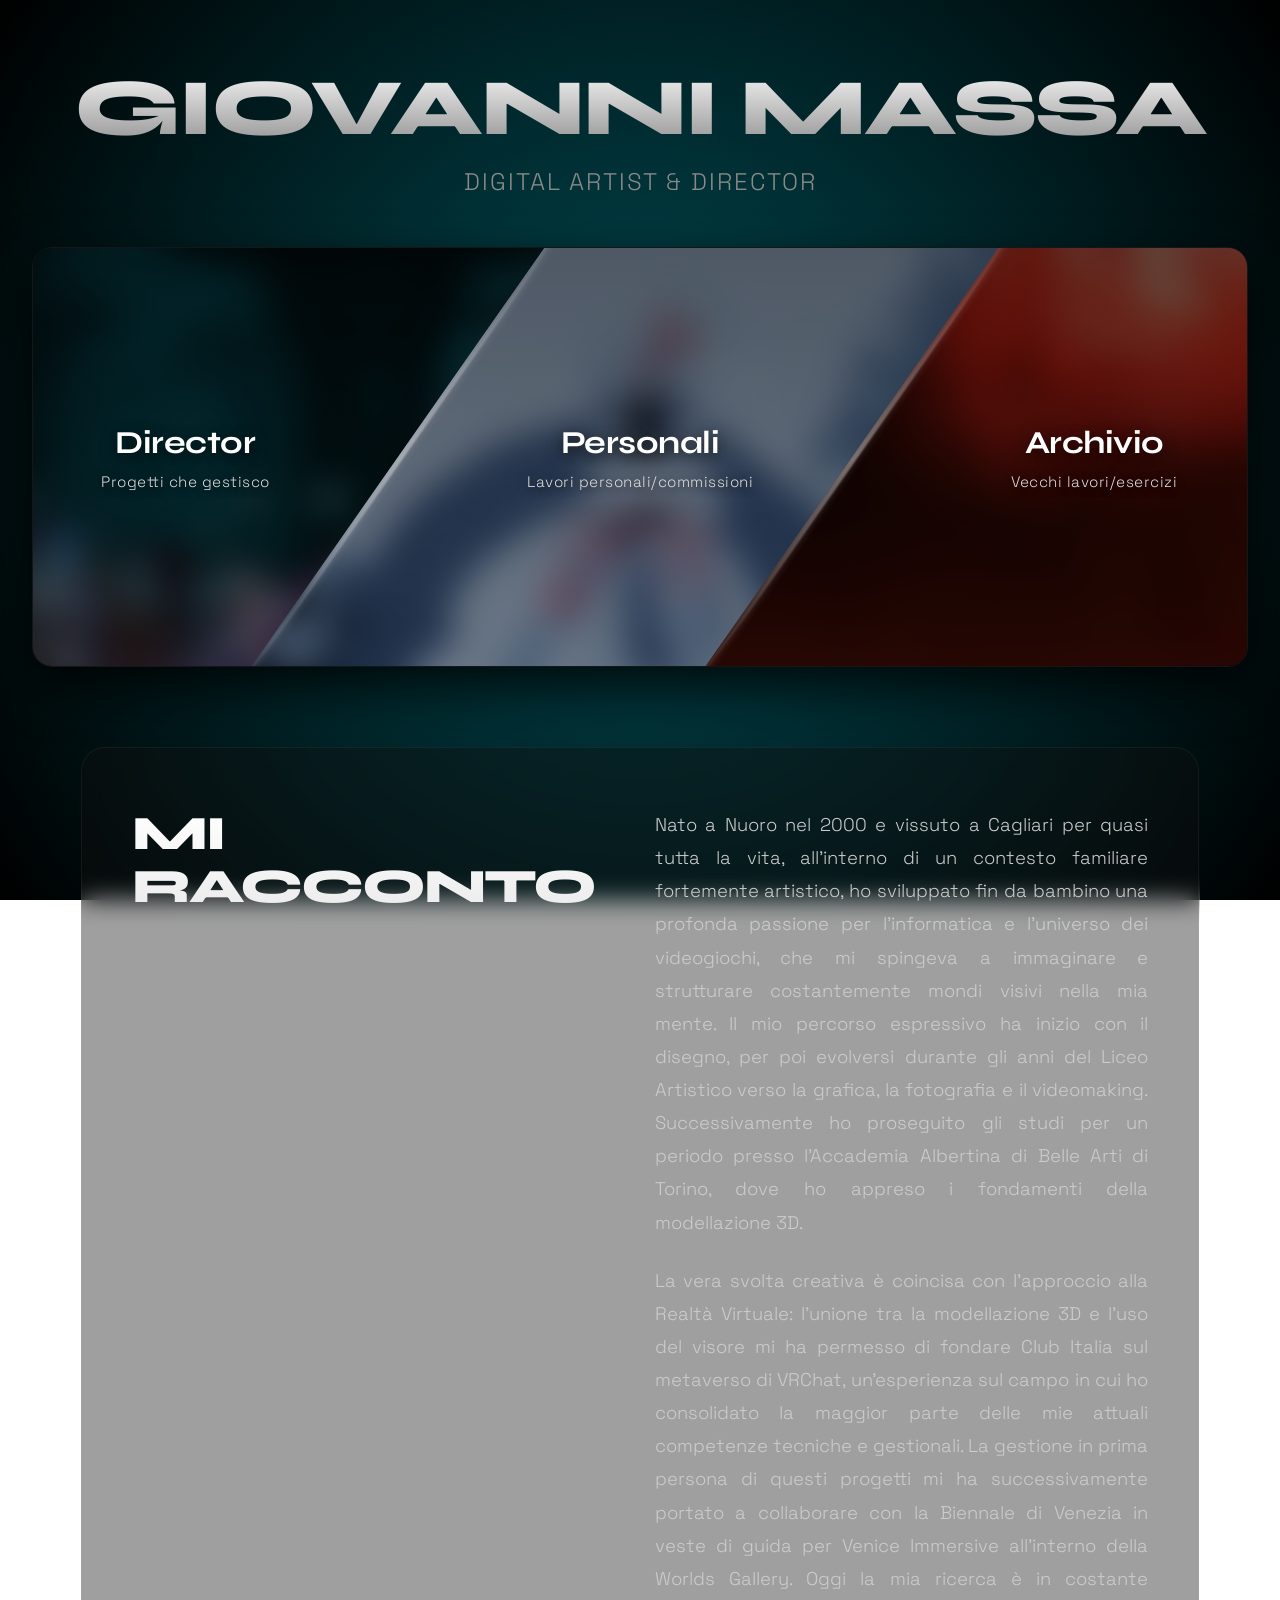
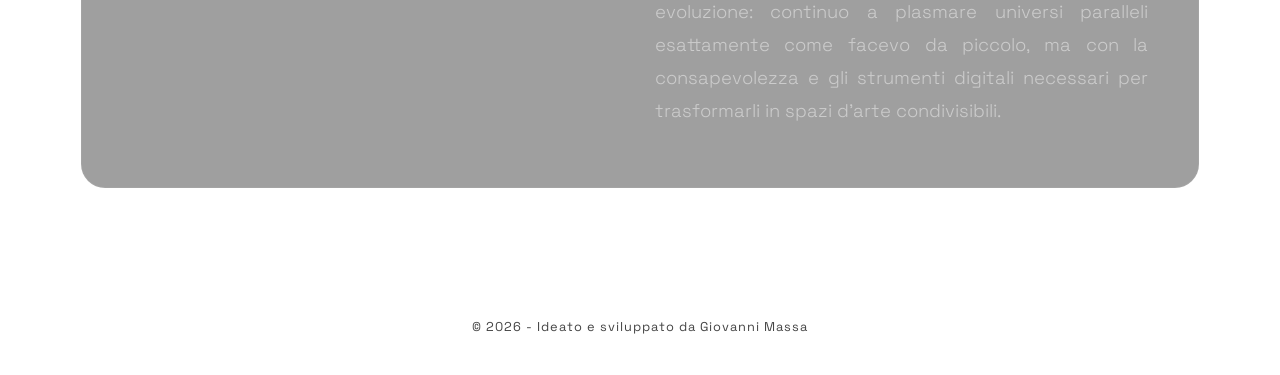
<file: index.html>
<!DOCTYPE html>
<html lang="it">
<head>
    <meta charset="UTF-8">
    <meta name="viewport" content="width=device-width, initial-scale=1.0">
    <title>Portfolio - ClubItalia</title>
    
    <link rel="preconnect" href="https://fonts.googleapis.com">
    <link rel="preconnect" href="https://fonts.gstatic.com" crossorigin>
    <link href="https://fonts.googleapis.com/css2?family=Space+Grotesk:wght@300;400;600&family=Syne:wght@700;800&display=swap" rel="stylesheet">
    
    <link rel="stylesheet" href="style.css">
	
	<link rel="icon" type="image/png" href="images/favicon.png">
</head>
<body>

    <header class="hero">
        <h1 class="custom-title">Giovanni Massa</h1>
        <p class="custom-subtitle">Digital Artist & Director</p>
    </header>

   <main class="portfolio-container">
    <div class="categories-wrapper cols-3">
        
        <a href="director.html" class="category-box cat-first" style="--bg-image: url('images/director-bg.jpg');">
            <div class="category-bg"></div>
            <div class="overlay-gradient"></div>
            <div class="category-content">
                <h3>Director</h3>
                <p>Progetti che gestisco</p>
            </div>
        </a>

        <a href="personali.html" class="category-box cat-middle" style="--bg-image: url('images/personali-bg.jpg');">
            <div class="category-bg"></div>
            <div class="overlay-gradient"></div>
            <div class="category-content">
                <h3>Personali</h3>
                <p>Lavori personali/commissioni</p>
            </div>
        </a>

        <a href="archivio.html" class="category-box cat-last" style="--bg-image: url('images/archivio-bg.jpg');">
            <div class="category-bg"></div>
            <div class="overlay-gradient"></div>
            <div class="category-content">
                <h3>Archivio</h3>
                <p>Vecchi lavori/esercizi</p>
            </div>
        </a>

    </div>
	<!-- SEZIONE: MI RACCONTO (AGGIUNTA) -->
        <section class="about-section" id="mi-racconto">
            <div class="about-container">
                <h2 class="about-title">Mi racconto</h2>
                <div class="about-text-block">
<p>
    Nato a Nuoro nel 2000 e vissuto a Cagliari per quasi tutta la vita, all'interno di un contesto familiare fortemente artistico, ho sviluppato fin da bambino una profonda passione per l'informatica e l'universo dei videogiochi, che mi spingeva a immaginare e strutturare costantemente mondi visivi nella mia mente. Il mio percorso espressivo ha inizio con il disegno, per poi evolversi durante gli anni del Liceo Artistico verso la grafica, la fotografia e il videomaking. Successivamente ho proseguito gli studi per un periodo presso l'Accademia Albertina di Belle Arti di Torino, dove ho appreso i fondamenti della modellazione 3D.
</p>
<p>
    La vera svolta creativa è coincisa con l'approccio alla Realtà Virtuale: l'unione tra la modellazione 3D e l'uso del visore mi ha permesso di fondare Club Italia sul metaverso di VRChat, un'esperienza sul campo in cui ho consolidato la maggior parte delle mie attuali competenze tecniche e gestionali. La gestione in prima persona di questi progetti mi ha successivamente portato a collaborare con la Biennale di Venezia in veste di guida per Venice Immersive all'interno della Worlds Gallery. Oggi la mia ricerca è in costante evoluzione: continuo a plasmare universi paralleli esattamente come facevo da piccolo, ma con la consapevolezza e gli strumenti digitali necessari per trasformarli in spazi d'arte condivisibili.
</p>
                </div>
            </div>
        </section>
</main>

    <footer>
        <p>© 2026 - Ideato e sviluppato da Giovanni Massa</p>
    </footer>

</body>
</html>
</file>
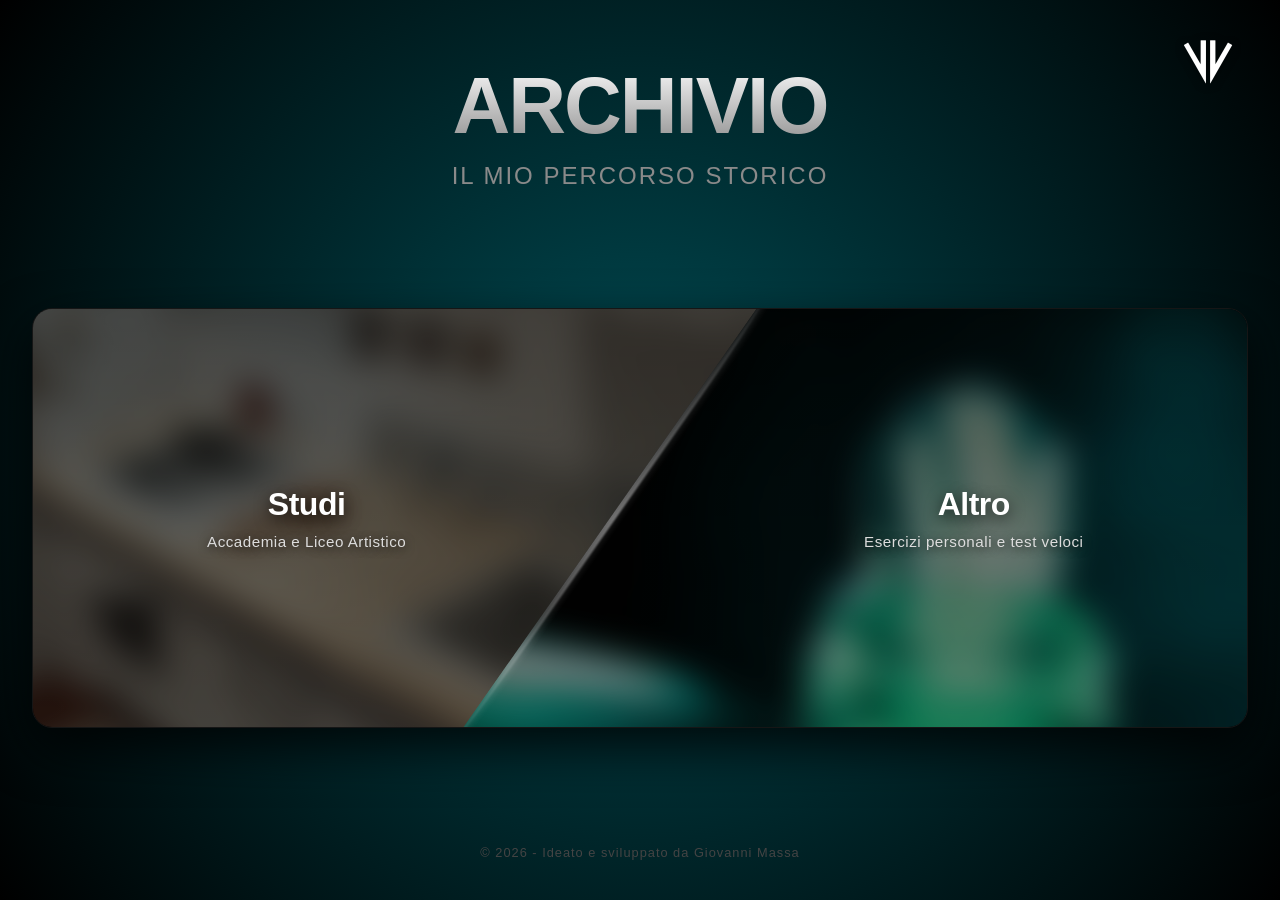
<file: archivio.html>
<!DOCTYPE html>
<html lang="it">
<head>
    <meta charset="UTF-8">
    <meta name="viewport" content="width=device-width, initial-scale=1.0">
    <title>Archivio - Giovanni Massa</title>
    <link rel="stylesheet" href="style.css">
    <link rel="icon" type="image/png" href="images/favicon.png">
</head>
<body>

    <a href="https://clubitalia.github.io/portfolio/" class="global-back-logo">
        <img src="images/logo.png" alt="Logo GM" class="logo-img">
    </a>

    <header class="hero">
        <h1 class="custom-title">Archivio</h1>
        <p class="custom-subtitle">Il mio percorso storico</p>
    </header>

    <main class="portfolio-container">
        <!-- Modificato in cols-2 per gestire la simmetria a due elementi -->
        <div class="categories-wrapper cols-2">
            
            <!-- RETTANGOLO UNIFICATO: STUDI (Università + Superiori) -->
            <a href="studi.html" class="category-box cat-first" style="--bg-image: url('images/studi-bg.jpg');">
                <div class="category-bg"></div>
                <div class="overlay-gradient"></div>
                <div class="category-content">
                    <h3>Studi</h3>
                    <p>Accademia e Liceo Artistico</p>
                </div>
            </a>

            <!-- RETTANGOLO 2: ALTRO -->
            <a href="altro.html" class="category-box cat-last" style="--bg-image: url('images/altro.jpg');">
                <div class="category-bg"></div>
                <div class="overlay-gradient"></div>
                <div class="category-content">
                    <h3>Altro</h3>
                    <p>Esercizi personali e test veloci</p>
                </div>
            </a>

        </div>
    </main>

    <footer>
        <p>© 2026 - Ideato e sviluppato da Giovanni Massa</p>
    </footer>

</body>
</html>
</file>
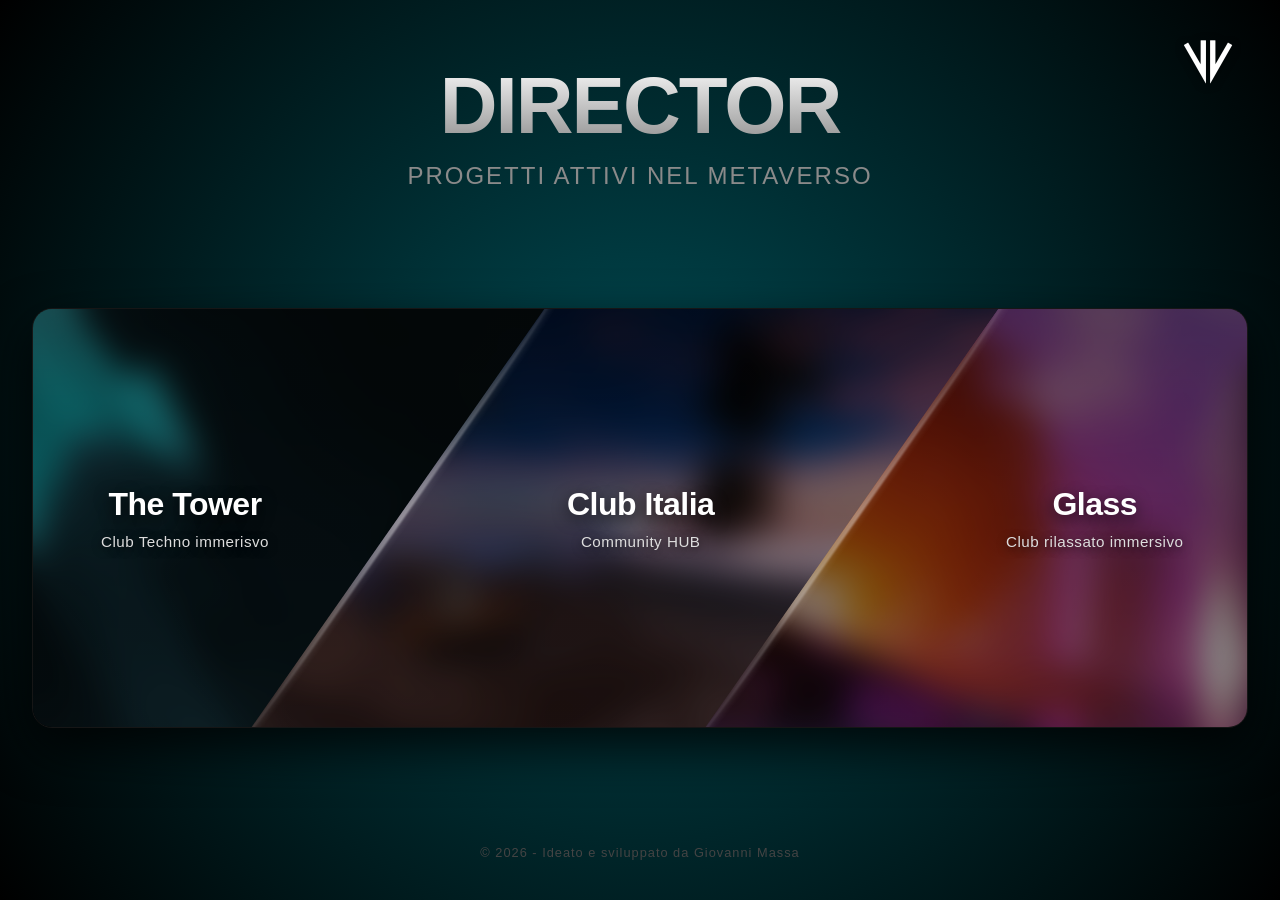
<file: director.html>
<!DOCTYPE html>
<html lang="it">
<head>
    <meta charset="UTF-8">
    <meta name="viewport" content="width=device-width, initial-scale=1.0">
    <title>Director - Giovanni Massa</title>
    <link rel="stylesheet" href="style.css">
    <link rel="icon" type="image/png" href="images/favicon.png">
</head>
<body>

    <a href="https://clubitalia.github.io/portfolio/" class="global-back-logo">
        <img src="images/logo.png" alt="Logo GM" class="logo-img">
    </a>

    <header class="hero">
        <h1 class="custom-title">Director</h1>
        <p class="custom-subtitle">Progetti attivi nel metaverso</p>
    </header>

    <main class="portfolio-container">
        <div class="categories-wrapper cols-3">
            
            <a href="the-tower.html" class="category-box cat-first" style="--bg-image: url('images/the-tower.jpg');">
                <div class="category-bg"></div>
                <div class="overlay-gradient"></div>
                <div class="category-content">
                    <h3>The Tower</h3>
                    <p>Club Techno immerisvo</p>
                </div>
            </a>

            <a href="club-italia.html" class="category-box cat-middle" style="--bg-image: url('images/club-italia.jpg');">
                <div class="category-bg"></div>
                <div class="overlay-gradient"></div>
                <div class="category-content">
                    <h3>Club Italia</h3>
                    <p>Community HUB</p>
                </div>
            </a>

            <a href="glass.html" class="category-box cat-last" style="--bg-image: url('images/glass.jpg');">
                <div class="category-bg"></div>
                <div class="overlay-gradient"></div>
                <div class="category-content">
                    <h3>Glass</h3>
                    <p>Club rilassato immersivo</p>
                </div>
            </a>

        </div>
    </main>

    <footer>
        <p>© 2026 - Ideato e sviluppato da Giovanni Massa</p>
    </footer>

</body>
</html>
</file>
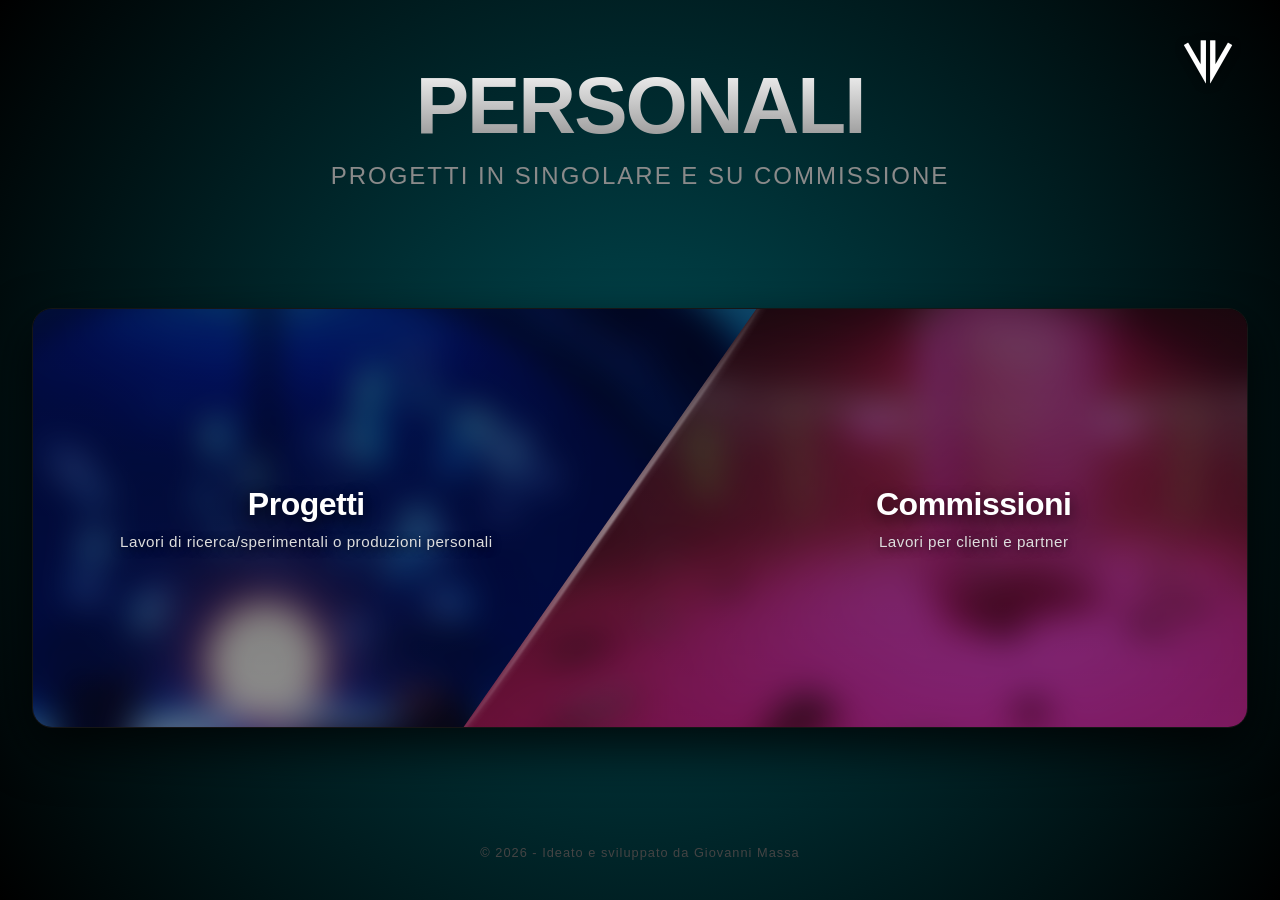
<file: personali.html>
<!DOCTYPE html>
<html lang="it">
<head>
    <meta charset="UTF-8">
    <meta name="viewport" content="width=device-width, initial-scale=1.0">
    <title>Lavori Personali - Giovanni Massa</title>
    <link rel="stylesheet" href="style.css">
    <link rel="icon" type="image/png" href="images/favicon.png">
</head>
<body>

    <a href="https://clubitalia.github.io/portfolio/" class="global-back-logo">
        <img src="images/logo.png" alt="Logo GM" class="logo-img">
    </a>

    <header class="hero">
        <h1 class="custom-title">Personali</h1>
        <p class="custom-subtitle">Progetti in singolare e su commissione</p>
    </header>

    <main class="portfolio-container">
        <div class="categories-wrapper cols-2">
            
            <a href="progetti.html" class="category-box cat-first" style="--bg-image: url('images/progetti.jpg');">
                <div class="category-bg"></div>
                <div class="overlay-gradient"></div>
                <div class="category-content">
                    <h3>Progetti</h3>
                    <p>Lavori di ricerca/sperimentali o produzioni personali</p>
                </div>
            </a>

            <a href="commissioni.html" class="category-box cat-last" style="--bg-image: url('images/commissioni.jpg');">
                <div class="category-bg"></div>
                <div class="overlay-gradient"></div>
                <div class="category-content">
                    <h3>Commissioni</h3>
                    <p>Lavori per clienti e partner</p>
                </div>
            </a>

        </div>
    </main>

    <footer>
        <p>© 2026 - Ideato e sviluppato da Giovanni Massa</p>
    </footer>

</body>
</html>
</file>
<file: style.css>
/* ==========================================================================
   RESET & VARIABILI
   ========================================================================== */
* {
    box-sizing: border-box;
    margin: 0;
    padding: 0;
}

body {
    background: radial-gradient(circle at center, #004C54 0%, #000000 100%);
    background-attachment: fixed;
    color: #ffffff;
    font-family: 'Space Grotesk', sans-serif;
    min-height: 100vh;
    display: flex;
    flex-direction: column;
    justify-content: space-between;
    overflow-x: hidden;
}

/* ==========================================================================
   HEADER & LOGO DI NAVIGAZIONE GLOBALE
   ========================================================================== */
.hero {
    text-align: center;
    padding: 60px 20px 40px 20px;
    position: relative;
    z-index: 10;
}

.custom-title {
    font-family: 'Syne', sans-serif;
    font-weight: 800;
    font-size: clamp(2.5rem, 8vw, 5rem);
    letter-spacing: -2px;
    text-transform: uppercase;
    background: linear-gradient(180deg, #fff 0%, #888 100%);
    -webkit-background-clip: text;
    -webkit-text-fill-color: transparent;
    margin-bottom: 10px;
}

.custom-subtitle {
    font-family: 'Space Grotesk', sans-serif;
    font-weight: 300;
    font-size: clamp(1rem, 3vw, 1.5rem);
    color: #8a8a8a;
    letter-spacing: 2px;
    text-transform: uppercase;
}

/* Logo di navigazione */
.global-back-logo {
    position: absolute;
    top: 30px;
    right: 40px;
    z-index: 100;
    display: inline-block;
    transition: transform 0.3s cubic-bezier(0.25, 0.8, 0.25, 1),
                filter 0.3s cubic-bezier(0.25, 0.8, 0.25, 1);
}

.logo-img {
    height: 64px;
    width: auto;
    display: block;
    filter: drop-shadow(0 2px 4px rgba(0,0,0,0.5)); 
}

.global-back-logo:hover {
    transform: scale(1.08);
    filter: brightness(1.25) drop-shadow(0 0 6px rgba(255, 255, 255, 0.3));
}

/* ==========================================================================
   CONTENITORE CATEGORIE
   ========================================================================== */
.portfolio-container {
    max-width: 1440px;
    width: 95%;
    margin: 0 auto;
    padding: 10px 0;
    position: relative;
    z-index: 10;
}

.categories-wrapper {
    display: flex;
    width: 100%;
    height: 420px;
    border: 1px solid #161616;
    border-radius: 20px;
    overflow: hidden; 
    background: #000;
    box-shadow: 0 20px 50px rgba(0, 0, 0, 0.8);
}

/* ==========================================================================
   STRUTTURA CATEGORIE (TAGLIO DIAGONALE)
   ========================================================================== */
.category-box {
    flex: 1;
    text-decoration: none;
    color: #fff;
    position: relative;
    display: flex;
    align-items: center;
    justify-content: center;
    overflow: hidden;
    transform: skewX(-35deg); 
    transition: flex 0.6s cubic-bezier(0.25, 0.8, 0.25, 1);
}

/* COMPENSAZIONI MODULARI PER 3 COLONNE */
.cols-3 .cat-first {
    margin-left: -180px;
    padding-left: 90px;
}
.cols-3 .cat-last {
    margin-right: -180px;
    padding-right: 90px;
}
.cols-3 .cat-middle {
    margin: 0 -30px;
}

/* COMPENSAZIONI MODULARI PER 2 COLONNE */
.cols-2 .cat-first {
    margin-left: -180px;
    padding-left: 90px;
    margin-right: -30px;
}
.cols-2 .cat-last {
    margin-right: -180px;
    padding-right: 90px;
    margin-left: -30px;
}

/* ==========================================================================
   IMMAGINI DI SFONDO (DE-ZOOM MASSIMO)
   ========================================================================== */
.category-bg {
    position: absolute;
    top: 0;
    left: -20%; 
    width: 140%;
    height: 100%;
    background-image: var(--bg-image); 
    background-size: cover;
    background-position: center;
    transform: skewX(35deg) scale(1.2); 
    
    filter: blur(14px) brightness(0.65) saturate(95%);
    transition: transform 0.8s cubic-bezier(0.25, 0.8, 0.25, 1),
                filter 0.8s cubic-bezier(0.25, 0.8, 0.25, 1);
    z-index: 1;
}

.category-box:hover .category-bg {
    transform: skewX(35deg) scale(1.1); 
    filter: blur(0px) brightness(0.9) saturate(110%);
}

.overlay-gradient {
    position: absolute;
    top: 0;
    left: 0;
    width: 100%;
    height: 100%;
    background: linear-gradient(180deg, rgba(0,0,0,0.35) 0%, rgba(0,0,0,0.15) 100%);
    transition: background 0.6s ease;
    z-index: 2;
}

.category-box:hover .overlay-gradient {
    background: linear-gradient(180deg, rgba(0,0,0,0.15) 0%, rgba(0,0,0,0) 100%);
}

/* ==========================================================================
   DIVISORI LIQUID GLASS (DOPPIO LATO)
   ========================================================================== */
.category-box::before,
.category-box::after {
    content: '';
    position: absolute;
    top: -5%;
    width: 16px; 
    height: 110%;
    
    background: linear-gradient(
        180deg, 
        rgba(255, 255, 255, 0) 0%, 
        rgba(255, 255, 255, 0.2) 15%, 
        rgba(255, 255, 255, 0.65) 50%, 
        rgba(255, 255, 255, 0.2) 85%, 
        rgba(255, 255, 255, 0) 100%
    );
    
    border-radius: 100% / 50%;
    box-shadow: 
        0 0 10px rgba(255, 255, 255, 0.25),
        inset -1px 0 5px rgba(255, 255, 255, 0.35);
        
    filter: blur(1.2px);
    opacity: 0.65;
    z-index: 4;
    pointer-events: none;
    transition: opacity 0.6s cubic-bezier(0.25, 0.8, 0.25, 1),
                box-shadow 0.6s cubic-bezier(0.25, 0.8, 0.25, 1);
}

.category-box::before { left: -10px; }
.category-box::after { right: -10px; }

.category-box:hover::before,
.category-box:hover::after {
    opacity: 1;
    box-shadow: 
        0 0 16px rgba(255, 255, 255, 0.5),
        inset -1px 0 8px rgba(255, 255, 255, 0.55);
}

/* ==========================================================================
   TESTI CATEGORIE
   ========================================================================== */
.category-content {
    position: relative;
    transform: skewX(35deg); 
    text-align: center;
    padding: 40px;
    z-index: 3;
    pointer-events: none;
    transition: transform 0.6s cubic-bezier(0.25, 0.8, 0.25, 1);
}

.category-box h3 {
    font-family: 'Syne', sans-serif;
    font-size: clamp(1.4rem, 2.5vw, 2rem);
    font-weight: 700;
    margin-bottom: 10px;
    letter-spacing: -0.5px;
    text-shadow: 0 4px 15px rgba(0,0,0,0.7);
}

.category-box p {
    font-size: 0.95rem;
    color: #dddddd;
    font-weight: 300;
    letter-spacing: 0.5px;
    text-shadow: 0 2px 10px rgba(0,0,0,0.7);
}

.category-box:hover {
    flex: 1.7; 
    z-index: 10;
}

/* ==========================================================================
   PAGINE DETTAGLIO (LEAF PAGES) CON SFONDO PERSONALIZZABILE
   ========================================================================== */
.leaf-page {
    position: relative;
    min-height: 100vh;
    display: flex;
    flex-direction: column;
    justify-content: space-between;
    overflow-x: hidden;
}

/* Sfondo sfocato ambientale per i singoli progetti */
.leaf-bg {
    position: absolute;
    top: -5%;
    left: -5%;
    width: 110%;
    height: 110%;
    background-image: var(--bg-image);
    background-size: cover;
    background-position: center;
    /* Sfocatura molto profonda ed effetto oscurato per far emergere i testi bianchi */
    filter: blur(50px) brightness(0.22) saturate(75%);
    z-index: 1;
    pointer-events: none;
}

.leaf-content {
    position: relative;
    z-index: 10;
    text-align: center;
    flex-grow: 1;
    display: flex;
    flex-direction: column;
    justify-content: center;
    align-items: center;
    padding: 20px;
}

.leaf-title {
    font-family: 'Syne', sans-serif;
    font-weight: 800;
    font-size: clamp(2rem, 6vw, 4.5rem);
    text-transform: uppercase;
    background: linear-gradient(180deg, #ffffff 0%, #777777 100%);
    -webkit-background-clip: text;
    -webkit-text-fill-color: transparent;
    margin-bottom: 15px;
    letter-spacing: -1px;
}

.leaf-status {
    font-family: 'Space Grotesk', sans-serif;
    color: #666;
    font-size: 1rem;
    letter-spacing: 4px;
    text-transform: uppercase;
    font-weight: 400;
}

/* ==========================================================================
   RESPONSIVITÀ (MOBILE)
   ========================================================================== */
@media (max-width: 768px) {
    .global-back-logo {
        top: 20px;
        right: 25px;
        font-size: 1.5rem;
    }

    .hero {
        padding: 80px 20px 30px 20px;
    }

    .categories-wrapper {
        flex-direction: column;
        height: auto;
        border: none;
        gap: 15px;
        background: transparent;
    }

    .category-box {
        transform: none !important; 
        margin: 0 !important;
        padding: 0 !important;
        height: 200px;
        border-radius: 16px;
        border: 1px solid #222;
    }

    .category-bg {
        transform: scale(1.2) !important; 
        left: 0;
        width: 100%;
        filter: blur(8px) brightness(0.65);
    }

    .category-box:hover .category-bg {
        transform: scale(1.1) !important;
        filter: blur(0px) brightness(0.8);
    }

    .category-content {
        transform: none !important; 
    }
    
    .category-box:hover {
        flex: none;
        transform: scale(1.02);
    }

    .category-box::before {
        display: none; 
    }

    .category-box:not(:last-child)::after {
        width: 90%;
        height: 16px;
        top: auto;
        bottom: -15px;
        right: 5%;
        border-radius: 50% / 100%;
        background: linear-gradient(
            90deg, 
            rgba(255, 255, 255, 0) 0%, 
            rgba(255, 255, 255, 0.4) 50%, 
            rgba(255, 255, 255, 0) 100%
        );
        box-shadow: 0 0 12px rgba(255, 255, 255, 0.2);
        opacity: 0.8;
    }
}

/* ==========================================================================
   FOOTER
   ========================================================================== */
footer {
    text-align: center;
    padding: 40px 20px;
    color: #444;
    font-size: 0.8rem;
    letter-spacing: 1px;
    position: relative;
    z-index: 10;
}
/* ==========================================================================
   STRUTTURE SPECIFICHE PER LE PAGINE DI DETTAGLIO (THE TOWER)
   ========================================================================== */
.tower-page-layout {
    background: #000000 !important; /* Forza lo sfondo nero di base per la transizione del fade */
}

.tower-content-wrapper {
    width: 100%;
    position: relative;
    z-index: 10;
}

/* 1. Stile Header con Blur e Fade */
.tower-hero {
    position: relative;
    width: 100%;
    height: 55vh;
    min-height: 400px;
    overflow: hidden;
    display: flex;
    justify-content: center;
    align-items: center;
}

.tower-hero::before {
    content: '';
    position: absolute;
    top: -10%;
    left: -10%;
    width: 120%;
    height: 120%;
    background-image: var(--hero-img);
    background-size: cover;
    background-position: center;
    filter: blur(22px) brightness(0.45); /* Effetto sfocatura programmato */
    z-index: 1;
}

.tower-hero::after {
    content: '';
    position: absolute;
    top: 0;
    left: 0;
    width: 100%;
    height: 100%;
    /* Gradiente per fare il fade fluido verso il nero assoluto del body */
    background: linear-gradient(to bottom, rgba(0,0,0,0) 25%, #000000 100%);
    z-index: 2;
}

.tower-logo-container {
    position: relative;
    z-index: 3;
}

.tower-project-logo {
    max-width: 260px;
    height: auto;
    filter: drop-shadow(0 4px 20px rgba(0, 76, 84, 0.6));
}

/* 2. Sezioni Interne e Titoli */
.tower-section {
    max-width: 1140px;
    width: 90%;
    margin: 70px auto;
}

.tower-section .section-title {
    font-family: 'Syne', sans-serif;
    font-size: clamp(1.5rem, 4vw, 2.2rem);
    text-transform: uppercase;
    margin-bottom: 35px;
    /* Sfumatura coerente con la palette del sito dal bianco al verde acqua */
    background: linear-gradient(180deg, #ffffff 0%, #004C54 100%);
    -webkit-background-clip: text;
    -webkit-text-fill-color: transparent;
    letter-spacing: -1px;
}

/* Punti Chiave */
.tower-bullets {
    list-style: none;
    display: grid;
    gap: 25px;
}

.tower-bullets li {
    font-size: 1.05rem;
    line-height: 1.7;
    color: #cccccc;
    position: relative;
    padding-left: 25px;
}

.tower-bullets li::before {
    content: '▪';
    position: absolute;
    left: 0;
    color: #004C54;
    font-size: 1.2rem;
}

.tower-bullets strong {
    color: #ffffff;
    font-family: 'Syne', sans-serif;
    font-weight: 700;
}

/* 3. Mosaico World Gallery (16:9) */
.mosaic-gallery {
    display: grid;
    grid-template-columns: repeat(6, 1fr);
    gap: 20px;
}

.mosaic-item {
    aspect-ratio: 16/9;
    overflow: hidden;
    border-radius: 12px;
    border: 1px solid #141414;
    cursor: pointer;
    background: #080808;
    transition: transform 0.4s cubic-bezier(0.25, 0.8, 0.25, 1), 
                box-shadow 0.4s cubic-bezier(0.25, 0.8, 0.25, 1);
}

.mosaic-item img {
    width: 100%;
    height: 100%;
    object-fit: cover;
    transition: transform 0.6s ease;
}

.mosaic-item:hover img {
    transform: scale(1.05);
}

.mosaic-item:hover {
    transform: translateY(-4px);
    box-shadow: 0 12px 25px rgba(0, 76, 84, 0.45);
}

.mosaic-item.wide { grid-column: span 3; }
.mosaic-item.normal { grid-column: span 2; }

/* Lightbox Modal */
.lightbox-modal {
    display: none;
    position: fixed;
    top: 0;
    left: 0;
    width: 100%;
    height: 100%;
    background: rgba(0, 0, 0, 0.96);
    z-index: 9999;
    justify-content: center;
    align-items: center;
    cursor: zoom-out;
}

.lightbox-modal img {
    max-width: 88%;
    max-height: 85%;
    border-radius: 8px;
    box-shadow: 0 0 40px rgba(0, 76, 84, 0.5);
    animation: fadeInLightbox 0.3s ease;
}

@keyframes fadeInLightbox {
    from { opacity: 0; transform: scale(0.97); }
    to { opacity: 1; transform: scale(1); }
}

/* 4. YouTube Embed dinamico */
.video-wrapper-container {
    max-width: 780px;
    width: 100%;
    margin: 0 auto;
    aspect-ratio: 16/9;
    position: relative;
    border-radius: 16px;
    overflow: hidden;
    border: 1px solid #161616;
    background: #000;
    box-shadow: 0 15px 40px rgba(0,0,0,0.8);
    transition: max-width 0.6s cubic-bezier(0.25, 0.8, 0.25, 1),
                border-color 0.6s ease,
                box-shadow 0.6s ease;
}

.video-wrapper-container iframe {
    width: 100%;
    height: 100%;
    border: none;
}

.video-overlay-trigger {
    position: absolute;
    top: 0;
    left: 0;
    width: 100%;
    height: 100%;
    background: rgba(0, 76, 84, 0.1);
    z-index: 5;
    cursor: pointer;
    display: flex;
    justify-content: center;
    align-items: center;
    transition: background 0.3s ease;
}

.video-overlay-trigger:hover {
    background: rgba(0, 76, 84, 0.22);
}

.play-hint-btn {
    background: rgba(0, 0, 0, 0.85);
    color: #ffffff;
    padding: 14px 24px;
    border-radius: 30px;
    font-family: 'Space Grotesk', sans-serif;
    font-size: 0.85rem;
    letter-spacing: 1.5px;
    text-transform: uppercase;
    font-weight: 600;
    border: 1px solid rgba(255,255,255,0.15);
    box-shadow: 0 6px 20px rgba(0,0,0,0.6);
}

/* Stato ingrandito del video */
.video-wrapper-container.video-expanded {
    max-width: 1140px;
    border-color: #004C54;
    box-shadow: 0 20px 50px rgba(0, 76, 84, 0.3);
}

/* 5. Griglia Flyer (Format Poster 3:4) */
.flyer-grid {
    display: grid;
    grid-template-columns: repeat(5, 1fr);
    gap: 16px;
}

.flyer-item {
    aspect-ratio: 3/4; 
    overflow: hidden;
    border-radius: 10px;
    border: 1px solid #141414;
    cursor: pointer;
    transition: transform 0.3s cubic-bezier(0.25, 0.8, 0.25, 1),
                box-shadow 0.3s cubic-bezier(0.25, 0.8, 0.25, 1);
}

.flyer-item img {
    width: 100%;
    height: 100%;
    object-fit: cover;
}

.flyer-item:hover {
    transform: translateY(-5px);
    box-shadow: 0 10px 20px rgba(255, 255, 255, 0.12);
}

/* 6. Note Personali */
.tower-notes {
    font-size: 1.1rem;
    line-height: 1.9;
    color: #b5b5b5;
    text-align: justify;
    font-weight: 300;
    letter-spacing: 0.2px;
}

/* Responsive per schermi Tablet e Mobile */
@media (max-width: 900px) {
    .mosaic-gallery {
        grid-template-columns: repeat(2, 1fr);
    }
    .mosaic-item.wide, .mosaic-item.normal {
        grid-column: span 2;
    }
    .flyer-grid {
        grid-template-columns: repeat(3, 1fr);
    }
}

@media (max-width: 600px) {
    .flyer-grid {
        grid-template-columns: repeat(2, 1fr);
    }
    .tower-hero {
        height: 40vh;
        min-height: 300px;
    }
    .tower-section {
        margin: 45px auto;
    }
}
/* ==========================================================================
   SEZIONE LINK ESTERNO (THE TOWER)
   ========================================================================== */
.tower-link-section {
    text-align: center;
    margin: 80px auto 40px auto !important;
}

.tower-more-link {
    font-family: 'Syne', sans-serif;
    font-size: clamp(1.8rem, 5vw, 3rem); /* Font notevolmente più grande e responsivo */
    font-weight: 700;
    color: #8a8a8a;
    text-transform: uppercase;
    letter-spacing: -1px;
}

.tower-more-link a {
    color: #004C54; /* Colore verde acqua scuro del brand */
    text-decoration: none;
    display: inline-block;
    transition: color 0.3s cubic-bezier(0.25, 0.8, 0.25, 1),
                text-shadow 0.3s cubic-bezier(0.25, 0.8, 0.25, 1),
                transform 0.3s cubic-bezier(0.25, 0.8, 0.25, 1);
}

.tower-more-link a:hover {
    color: #ffffff;
    transform: translateY(-2px);
    text-shadow: 0 0 20px rgba(0, 76, 84, 0.9), 0 0 40px rgba(0, 76, 84, 0.4);
}
/* ==========================================================================
   STRUTTURE SPECIFICHE PER CLUB ITALIA (FADE RAL 5013)
   ========================================================================== */
.club-page-layout {
    background: #1C2D42 !important; /* Colore solido di base: Blu cobalto RAL 5013 */
}

/* Gestione dell'Header con Blur e Fade verso il Blu RAL 5013 */
.club-hero {
    position: relative;
    width: 100%;
    height: 55vh;
    min-height: 400px;
    overflow: hidden;
    display: flex;
    justify-content: center;
    align-items: center;
}

.club-hero::before {
    content: '';
    position: absolute;
    top: -10%;
    left: -10%;
    width: 120%;
    height: 120%;
    background-image: var(--hero-img);
    background-size: cover;
    background-position: center;
    filter: blur(22px) brightness(0.5);
    z-index: 1;
}

.club-hero::after {
    content: '';
    position: absolute;
    top: 0;
    left: 0;
    width: 100%;
    height: 100%;
    /* Transizione fluida dall'immagine al blu RAL 5013 del body */
    background: linear-gradient(to bottom, rgba(28, 45, 66, 0) 25%, #1C2D42 100%);
    z-index: 2;
}

/* Adattamento cromatico dei titoli interni per Club Italia */
.club-page-layout .section-title {
    background: linear-gradient(180deg, #ffffff 0%, #3a5d85 100%) !important;
    -webkit-background-clip: text !important;
    -webkit-text-fill-color: transparent !important;
}

/* Adattamento colore dei punti elenco */
.club-page-layout .tower-bullets li::before {
    color: #3a5d85;
}

/* Regolazione ombre della galleria per intonarsi al blu */
.club-page-layout .mosaic-item:hover {
    box-shadow: 0 12px 25px rgba(58, 93, 133, 0.4);
}
.club-page-layout .lightbox-modal img {
    box-shadow: 0 0 40px rgba(28, 45, 66, 0.8);
}
/* ==========================================================================
   STRUTTURE SPECIFICHE PER GLASS (NIL BLUR - FADE AL NERO)
   ========================================================================== */
.glass-page-layout {
    background: #000000 !important; /* Ritorno al nero assoluto */
}

/* Header con immagine nitida (senza blur) e fade al nero */
.glass-hero {
    position: relative;
    width: 100%;
    height: 55vh;
    min-height: 400px;
    overflow: hidden;
    display: flex;
    justify-content: center;
    align-items: center;
}

.glass-hero::before {
    content: '';
    position: absolute;
    top: 0;
    left: 0;
    width: 100%;
    height: 100%;
    background-image: var(--hero-img);
    background-size: cover;
    background-position: center;
    filter: blur(0px) brightness(0.5); /* Rimossa la sfocatura, mantenuta la luminosità bilanciata */
    z-index: 1;
}

.glass-hero::after {
    content: '';
    position: absolute;
    top: 0;
    left: 0;
    width: 100%;
    height: 100%;
    /* Inizia a sfumare solo dopo il 70% dell'altezza, lasciando il centro (50%) pulito */
    background: linear-gradient(to bottom, rgba(0,0,0,0) 70%, #000000 100%);
    z-index: 2;
}

.glass-hero-content {
    position: relative;
    z-index: 3;
    text-align: center;
}

.glass-project-title {
    font-family: 'Syne', sans-serif;
    font-weight: 800;
    font-size: clamp(3rem, 10vw, 6rem);
    text-transform: uppercase;
    letter-spacing: -2px;
    background: linear-gradient(180deg, #ffffff 0%, #a3a3a3 100%);
    -webkit-background-clip: text;
    -webkit-text-fill-color: transparent;
    filter: drop-shadow(0 4px 15px rgba(0,0,0,0.5));
}

/* Colore personalizzato dei titoli per la sezione Glass (Argento pulito / Futuro) */
.glass-page-layout .section-title {
    background: linear-gradient(180deg, #ffffff 0%, #888888 100%) !important;
    -webkit-background-clip: text !important;
    -webkit-text-fill-color: transparent !important;
}

.glass-page-layout .tower-bullets li::before {
    color: #ffffff; /* Punti elenco bianchi minimali */
}

/* Ombreggiatura della galleria per l'estetica bianca e pulita */
.glass-page-layout .mosaic-item:hover {
    box-shadow: 0 12px 25px rgba(255, 255, 255, 0.15);
}
/* ==========================================================================
   SEZIONE BIOGRAFIA (MI RACCONTO - INDEX)
   ========================================================================== */
/* ==========================================================================
   SEZIONE BIOGRAFIA (MI RACCONTO - VERSIONE COMPATTA A CARD FLUTTUANTE)
   ========================================================================== */
.about-section {
    max-width: 1200px;         /* Larghezza massima della card */
    width: 92%;                /* Flessibilità su schermi più piccoli */
    margin: 80px auto;         /* Centrata nella pagina, staccata dai blocchi sopra/sotto per mostrare le stondature */
    
    /* SFONDO SEMI-TRASPARENTE E CORNER arrotondati sull'intero blocco */
    background: rgba(15, 15, 15, 0.4); 
    border-radius: 24px;       /* Stondatura pronunciata ed elegante */
    padding: 60px 50px;        /* Spazio interno tra i bordi della card e il contenuto */
    
    /* EFFETTO VETRO E BORDO DI DEFINIZIONE */
    border: 1px solid rgba(255, 255, 255, 0.05);
    backdrop-filter: blur(12px);
    -webkit-backdrop-filter: blur(12px);
}

.about-container {
    width: 100%;
    margin: 0 auto;
    display: grid;
    grid-template-columns: 1fr 2fr; /* Titolo a sinistra (1 parte), Testo a destra (2 parti) */
    gap: 60px;
    align-items: top;
}

.about-title {
    font-family: 'Syne', sans-serif;
    font-size: clamp(2rem, 4vw, 3rem);
    text-transform: uppercase;
    font-weight: 800;
    line-height: 1.1;
    letter-spacing: -2px;
    background: linear-gradient(180deg, #ffffff 0%, #555555 100%);
    -webkit-background-clip: text;
    -webkit-text-fill-color: transparent;
    position: sticky;
    top: 40px;
}

/* Pulito: il blocco di testo ora non ha sfondi propri, eredita quello della sezione */
.about-text-block {
    display: flex;
    flex-direction: column;
    gap: 25px;
}

.about-text-block p {
    font-family: 'Space Grotesk', sans-serif;
    font-size: 1.15rem;
    line-height: 1.8;
    color: #cccccc;            /* Leggermente più chiaro per spiccare sullo sfondo soft */
    font-weight: 300;
    text-align: justify;
    margin: 0;
}

/* Adattamento Responsive per Tablet e Smartphone */
@media (max-width: 900px) {
    .about-section {
        margin: 40px auto;     /* Riduce il distacco sui telefoni */
        padding: 40px 25px;    /* Riduce il padding interno per non rubare spazio allo schermo */
        border-radius: 16px;   /* Stondatura leggermente ridotta sui display piccoli */
    }
    .about-container {
        grid-template-columns: 1fr; /* Il titolo va sopra, il testo va sotto */
        gap: 25px;
    }
    .about-title {
        position: static;
        margin-bottom: 5px;
    }
    .about-text-block p {
        font-size: 1.05rem;
        text-align: left;
    }
}
/* ==========================================================================
   STRUTTURE PER LA PAGINA PROGETTI PERSONALI
   ========================================================================== */
.progetti-page-layout {
    background: #000000 !important;
}

/* Stile capsule trasparente applicato alle macro sezioni di questa pagina */
.projects-card-style {
    background: rgba(15, 15, 15, 0.4);
    border-radius: 24px;
    padding: 50px 40px !important;
    border: 1px solid rgba(255, 255, 255, 0.05);
    backdrop-filter: blur(12px);
    -webkit-backdrop-filter: blur(12px);
    margin-bottom: 60px !important; /* Spaziatura tra i macro blocchi */
}

/* Modificatore per i blocchi di testo interni */
.progetti-page-layout .tower-notes {
    font-family: 'Space Grotesk', sans-serif;
    font-size: 1.1rem;
    line-height: 1.7;
    color: #b3b3b3;
    margin-bottom: 30px;
    max-width: 900px;
}

/* Sotto-titoli per le sezioni interne */
.subsection-title {
    font-family: 'Space Grotesk', sans-serif;
    font-size: 1.35rem;
    font-weight: 600;
    color: #ffffff;
    margin-bottom: 15px;
    letter-spacing: -0.5px;
    border-left: 3px solid #ffffff;
    padding-left: 12px;
}

.text-space-top {
    margin-top: 45px;
}

/* Contenitore per il render blendato (senza scatole o sfondi) */
.blended-render-container {
    width: 100%;
    display: flex;
    justify-content: center;
    margin-top: 40px;
    cursor: pointer;
}

/* L'immagine PNG ora è molto più grande (max 750px invece di 450px) */
.blended-png-render {
    max-width: 750px; 
    width: 100%;
    height: auto;
    display: block;
    object-fit: contain;
    
    /* L'ombra non è più un quadrato attorno alla foto, ma segue la silhouette dell'avatar trasparente */
    filter: drop-shadow(0 15px 35px rgba(0, 0, 0, 0.6));
    
    transition: transform 0.4s cubic-bezier(0.16, 1, 0.3, 1), filter 0.4s ease;
}

/* Effetto dinamico al passaggio del mouse */
.blended-render-container:hover .blended-png-render {
    transform: scale(1.02);
    filter: drop-shadow(0 20px 45px rgba(255, 255, 255, 0.08)); /* Accenno di luce dietro l'avatar */
}

/* Ottimizzazione per schermi piccoli */
@media (max-width: 768px) {
    .blended-render-container {
        margin-top: 20px;
    }
}

.render-item img {
    width: 100%;
    height: auto;
    display: block;
    object-fit: contain;
}

.render-item:hover {
    transform: scale(1.02);
    box-shadow: 0 15px 30px rgba(255, 255, 255, 0.08);
}

/* Griglia specifica ottimizzata per 4 elementi (Mondi Avatar) */
.grid-4-elements {
    display: grid !important;
    grid-template-columns: repeat(2, 1fr) !important; /* Forza layout 2x2 su desktop */
    gap: 20px !important;
}

.grid-4-elements .mosaic-item {
    grid-column: span 1 !important; /* Annulla le proprietà wide/normal standard */
    aspect-ratio: 16/9;
}

/* Responsive adjustments */
@media (max-width: 768px) {
    .projects-card-style {
        padding: 30px 20px !important;
        border-radius: 16px;
    }
    
    .grid-4-elements {
        grid-template-columns: 1fr !important; /* Colonna singola sui telefoni */
    }
    
    .subsection-title {
        font-size: 1.2rem;
    }
}
/* ==========================================================================
   STILI DEDICATI AL DISCLAIMER (COMMISSIONI)
   ========================================================================== */
.disclaimer-section {
    text-align: center;
    margin-top: 20px !important;
    margin-bottom: 80px !important;
}

.portfolio-disclaimer {
    font-family: 'Space Grotesk', sans-serif;
    font-size: 0.95rem;
    line-height: 1.6;
    color: #666666; /* Grigio scuro soft, non invasivo alla lettura */
    max-width: 800px;
    margin: 0 auto;
    font-weight: 300;
    font-style: italic;
    letter-spacing: 0.2px;
}

@media (max-width: 768px) {
    .portfolio-disclaimer {
        font-size: 0.85rem;
        text-align: left; /* Migliore resa sui display piccoli */
    }
}
/* ==========================================================================
   STRUTTURE DI DETTAGLIO PER LA SEZIONE STUDI
   ========================================================================== */

/* Forza l'arrotondamento degli angoli anche sulle foto quadrate/rettangolari della sezione studi */
.font-studi-img {
    border-radius: 16px;
    border: 1px solid rgba(255, 255, 255, 0.05);
}

/* Griglia Video a due colonne */
.video-portfolio-grid {
    display: grid;
    grid-template-columns: repeat(2, 1fr);
    gap: 25px;
    width: 100%;
    margin-top: 20px;
}

/* Scatola di anteprima del video */
.video-card-wrapper {
    position: relative;
    aspect-ratio: 16 / 9;
    border-radius: 16px;
    overflow: hidden;
    cursor: pointer;
    border: 1px solid rgba(255, 255, 255, 0.05);
    transition: transform 0.4s cubic-bezier(0.16, 1, 0.3, 1), box-shadow 0.4s ease;
}

.video-thumbnail-overlay {
    width: 100%;
    height: 100%;
    background-size: cover;
    background-position: center;
    display: flex;
    justify-content: center;
    align-items: center;
    transition: filter 0.3s ease;
}

/* Bottone Play minimale al centro */
.play-icon-btn {
    width: 60px;
    height: 60px;
    background: rgba(255, 255, 255, 0.15);
    backdrop-filter: blur(8px);
    -webkit-backdrop-filter: blur(8px);
    border: 1px solid rgba(255, 255, 255, 0.3);
    border-radius: 50%;
    position: relative;
    transition: transform 0.3s ease, background 0.3s ease;
}

.play-icon-btn::after {
    content: '';
    position: absolute;
    top: 50%;
    left: 55%;
    transform: translate(-50%, -50%);
    border-style: solid;
    border-width: 10px 0 10px 18px;
    border-color: transparent transparent transparent #ffffff;
}

/* Animazioni Hover per i video */
.video-card-wrapper:hover {
    transform: scale(1.02);
    box-shadow: 0 12px 30px rgba(255, 255, 255, 0.08);
}

.video-card-wrapper:hover .play-icon-btn {
    transform: scale(1.1);
    background: rgba(255, 255, 255, 0.3);
}

/* LIGHTBOX DIGITALE PER IL VIDEO ZOOMATO KINEMATIC */
.video-lightbox-modal {
    display: none;
    position: fixed;
    top: 0;
    left: 0;
    width: 100%;
    height: 100%;
    background: rgba(0, 0, 0, 0.95);
    z-index: 2000;
    justify-content: center;
    align-items: center;
    backdrop-filter: blur(15px);
}

.video-lightbox-content {
    width: 85%;
    max-width: 1200px;
    aspect-ratio: 16 / 9;
    border-radius: 12px;
    overflow: hidden;
    box-shadow: 0 0 50px rgba(0,0,0,0.8);
    border: 1px solid rgba(255,255,255,0.1);
}

/* Responsive */
@media (max-width: 768px) {
    .video-portfolio-grid {
        grid-template-columns: 1fr; /* Colonna singola su mobile */
        gap: 20px;
    }
    .video-lightbox-content {
        width: 95%;
    }
}
/* ==========================================================================
   GRIGLIA DINAMICA AUTOGESTITA PER LA SEZIONE ALTRO
   ========================================================================== */
.archive-fluid-grid {
    display: grid;
    /* Crea colonne automatiche larghe almeno 320px che si distribuiscono su tutto lo spazio disponibile */
    grid-template-columns: repeat(auto-fill, minmax(320px, 1fr));
    gap: 20px;
    width: 100%;
    margin-top: 20px;
}

.archive-grid-item {
    position: relative;
    aspect-ratio: 16 / 9;      /* Mantiene tutte le foto in un elegante formato 16:9 uniformato */
    border-radius: 12px;
    overflow: hidden;
    cursor: pointer;
    border: 1px solid rgba(255, 255, 255, 0.05);
    background: rgba(255, 255, 255, 0.02);
    transition: transform 0.4s cubic-bezier(0.16, 1, 0.3, 1), box-shadow 0.4s ease;
}

.archive-grid-item img {
    width: 100%;
    height: 100%;
    object-fit: cover;         /* Taglia e adatta automaticamente la foto senza distorcerla */
    display: block;
    transition: transform 0.6s ease;
}

/* Animazioni al passaggio del mouse coerenti con il resto del portfolio */
.archive-grid-item:hover {
    transform: scale(1.02);
    box-shadow: 0 12px 30px rgba(255, 255, 255, 0.08);
}

.archive-grid-item:hover img {
    transform: scale(1.04);
}

/* Ottimizzazione per display molto piccoli (smartphone) */
@media (max-width: 480px) {
    .archive-fluid-grid {
        grid-template-columns: 1fr; /* Una sola foto per riga sui telefoni stretti */
        gap: 15px;
    }
}
</file>
